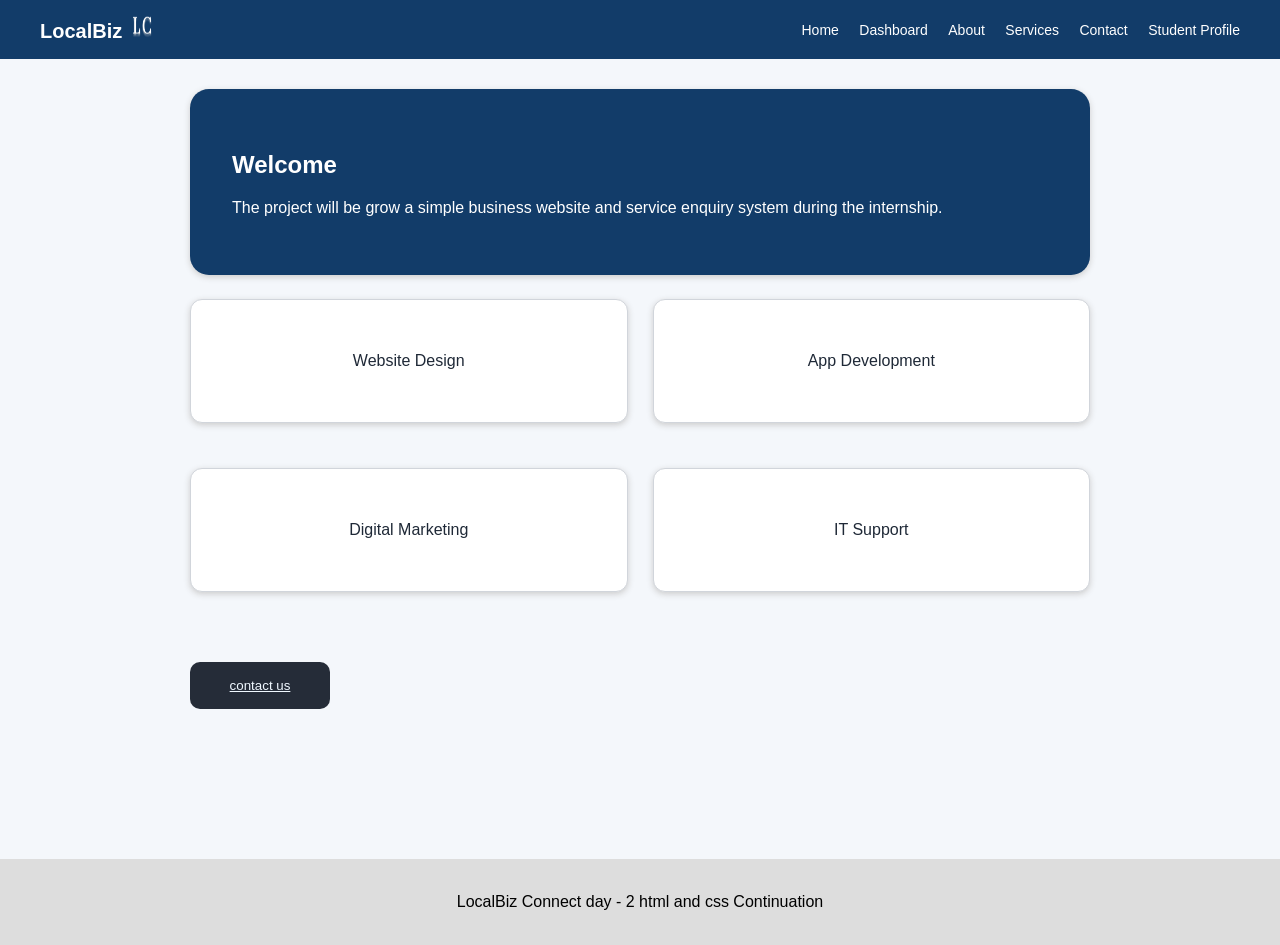
<file: frontend/index.html>
<!DOCTYPE html>
<html lang="en">
<head>
    <meta charset="UTF-8">
    <meta name="viewport" content="width=device-width, initial-scale=1.0">
    <title>LocalBiz Connect</title>
    <link rel="stylesheet" href="style.css">
    
</head>
<body>
<header class="topbar">
    <div class="logo"><b style="size: 22px;">LocalBiz</b><img  src="logo.png" alt="missing picture"></div>

    <nav>
        <a href="index.html">Home</a>
        <a href="dashboard.html">Dashboard</a>
        <a href="about.html">About</a>

        <!-- ERROR 2 -->
        <a href="service.html">Services</a>
        <a href="contact.html">Contact</a>
        <a href="student.html">Student Profile</a>
    </nav>
</header>
     
    <main class="container">
    <section class="card"> 
    <h1 style="width: 29px;">Welcome </h1> 
    <p>The project will be grow a simple business website and service enquiry system during the internship.</p>
    </section>
    <section class="grid"> 
     <div class="minicard"> Website Design</div>
     <div class="minicard">App Development</div>
     <div class="minicard">Digital Marketing</div>
     <div class="minicard">IT Support</div>
     

    </section>
    <button onclick="showMessage()">
        <a style="color: aliceblue;"href="contact.html">contact us</a>
    </button>
    <p id="Message"; class="b1"></p> 
    <img id="send"; src="send.png" alt="error"class="s1">

    </main>
<footer class="f1">
    <p>LocalBiz Connect day - 2 html and css Continuation</p>
</footer>
<script src="script.js"></script>    
</body>
</html>
</file>
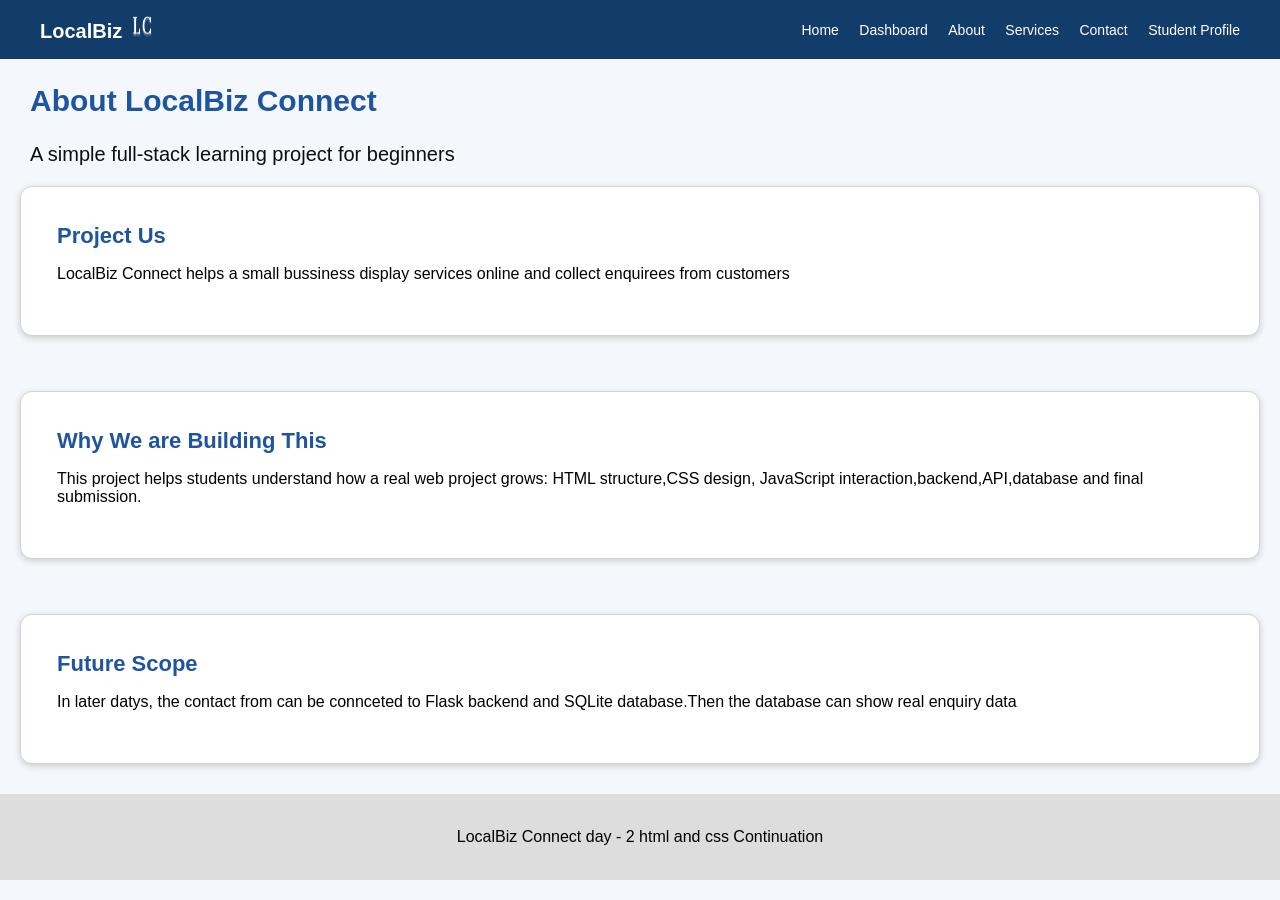
<file: frontend/about.html>
<!DOCTYPE html>
<html lang="en">
<head>
    <meta charset="UTF-8">
    <meta name="viewport" content="width=device-width, initial-scale=1.0">
    <title>Services</title>
    <link rel="stylesheet" href="style.css">
    
</head>
<body>
<header class="topbar">
    <div class="logo"><b style="size: 22px;">LocalBiz</b><img  src="logo.png" alt="missing picture"></div>

    <nav>
        <a href="index.html">Home</a>
        <a href="dashboard.html">Dashboard</a>
        <a href="about.html">About</a>

        <!-- ERROR 2 -->
        <a href="service.html">Services</a>
        <a href="contact.html">Contact</a>
        <a href="student.html">Student Profile</a>
    </nav>
</header>
<main class="container1">
<section class="card1"> 
<h2 style="width: 400px;">About LocalBiz Connect</h2> 
<p style="color: rgb(15, 13, 13);">A simple full-stack learning project for beginners</p> 
</section>

<section class="grid1"> 
     <div style="text-align: left;" class="m1"><b style="font-size: 22px;">Project Us</b>
        <p style="color: black;">LocalBiz Connect helps a small bussiness display services online and collect enquirees from customers</p>
     </div>
     <div style="text-align: left;" class="m1"><b style="font-size: 22px;">Why We are Building This</b>
        <p style="color: black;">This project helps students understand how a real web project grows: HTML structure,CSS design, JavaScript interaction,backend,API,database and final submission.</p>
     </div>
     <div style="text-align: left;"class="m1"><b style="font-size: 22px;">Future Scope</b>
        <p style="color: black;">In later datys, the contact from can be connceted to Flask backend and SQLite database.Then the database can show real enquiry data</p>
     </div>
     

    </section>

</main>
<footer>
    <p>LocalBiz Connect day - 2 html and css Continuation</p>
</footer>
<script src="script.js"></script>   
</body>
</html>
</file>
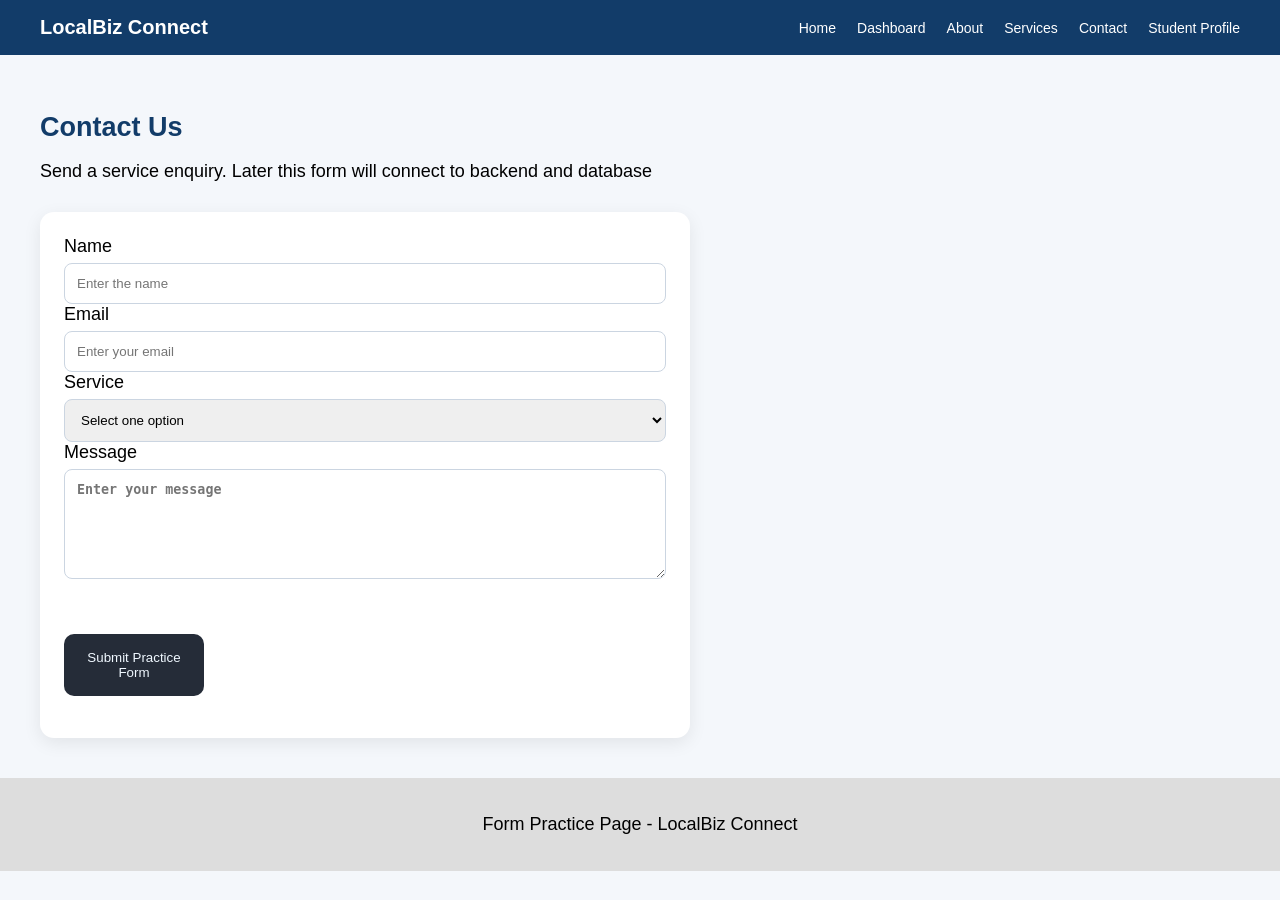
<file: frontend/contact.html>
<!DOCTYPE html>
<html lang="en">
<head>
    <meta charset="UTF-8">
    <meta name="viewport" content="width=device-width, initial-scale=1.0">
    <title>Form Practice - LocalBiz Connect</title>
    <link rel="stylesheet" href="style.css">
</head>
<body class="b1">

<header class="topbar">
    <div class="logo">LocalBiz Connect</div>
    

    <nav>   
        <a href="index.html">Home</a>
        <a href="dashboard.html">Dashboard</a>
        <a href="about.html">About</a>
        <a href="service.html">Services</a>
        <a href="contact.html">Contact</a>
                <a href="student.html">Student Profile</a>
    </nav>
</header>

<section class="page-title">
    <h1>Contact Us</h1>
    <p>Send a service enquiry. Later this form will connect to backend and database</p>
</section>

<section class="form-box">

    <form onsubmit="submitEnquiry(event)">

        <label for="studentName">Name</label>
        <input id="studentName" type="text" placeholder="Enter the name">

        <label for="studentEmail">Email </label>
        <input id="studentEmail" type="email" placeholder="Enter your email">

        <label for="service">Service</label>
        <select id="service">
        <option value="">Select one option</option>
            <option>Website Design</option>
            <option>Digital Marketing </option>
            <option>App Development</option>
            <option>It Support</option>
        </select>



        <label for="message">Message</label>
    <textarea id="message" placeholder="Enter your message"></textarea>

        <button type="submit" class="primary-btn">Submit Practice Form</button>
       <p id="formmessage"></p>

    </form>

</section>

<footer>
    <p>Form Practice Page - LocalBiz Connect</p>
</footer>
<script src="script.js"></script>   
</body>
</html>
</file>
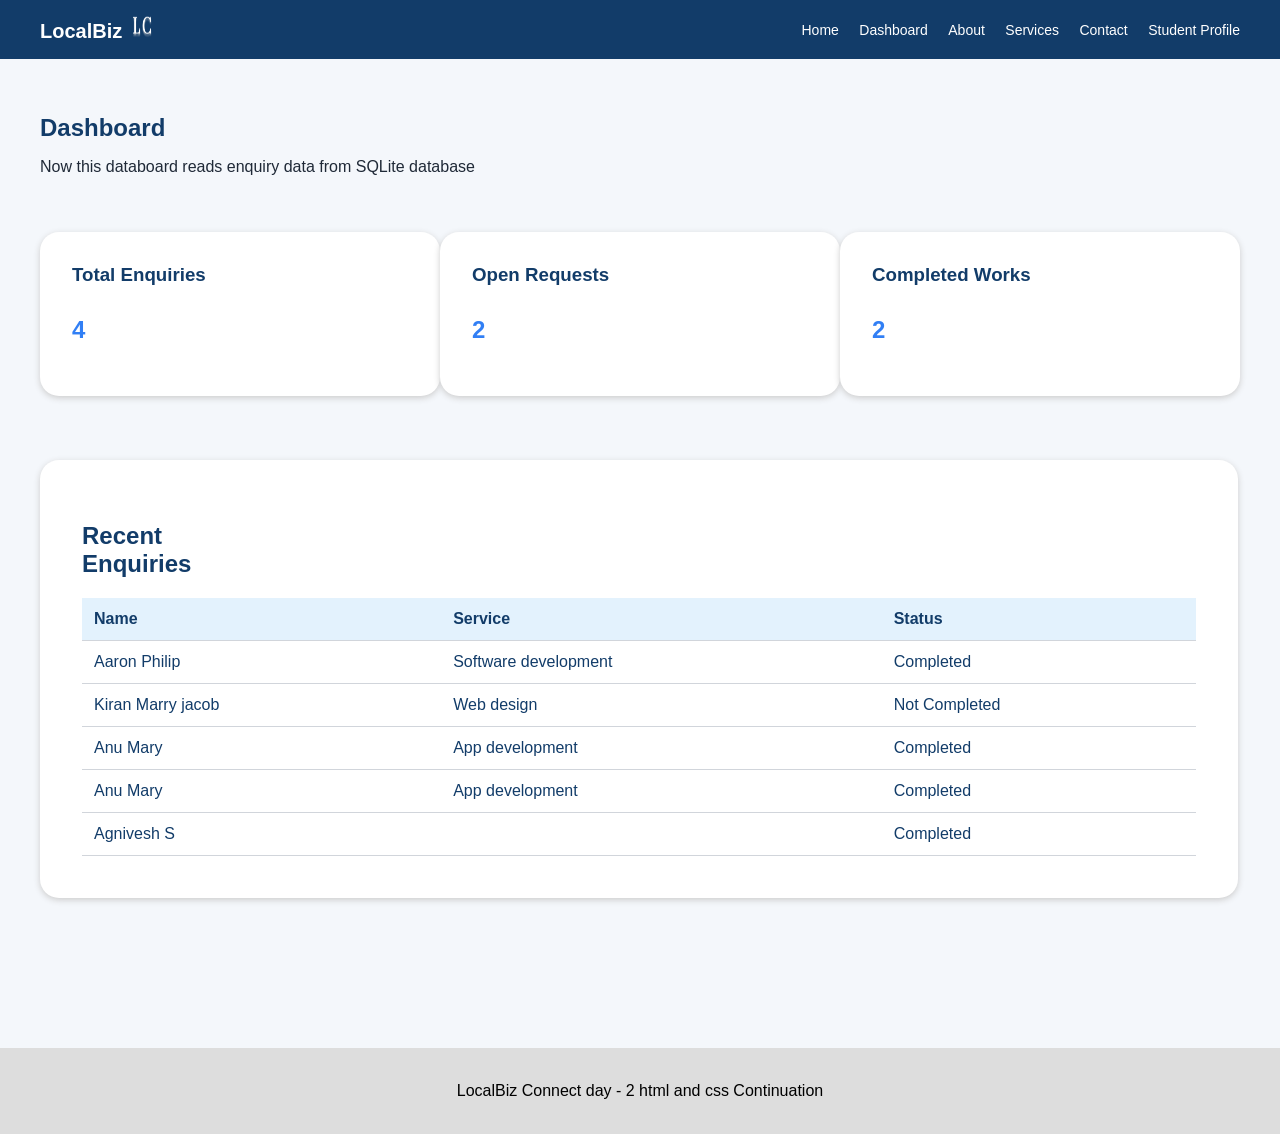
<file: frontend/dashboard.html>
<!DOCTYPE html>
<html lang="en">
<head>
    <meta charset="UTF-8">
    <meta name="viewport" content="width=device-width, initial-scale=1.0">
    <title>Services</title>
    <link rel="stylesheet" href="style.css">
    
</head>
<body>
<header class="topbar">
    <div class="logo"><b style="size: 22px;">LocalBiz</b><img  src="logo.png" alt="missing picture"></div>

    <nav>
        <a href="index.html">Home</a>
        <a href="dashboard.html">Dashboard</a>
        <a href="about.html">About</a>

        <!-- ERROR 2 -->
        <a href="service.html">Services</a>
        <a href="contact.html">Contact</a>
        <a href="student.html">Student Profile</a>
    </nav>
</header>
<section class="page-title">
    <h1>Dashboard</h1>
    <p>Now this databoard reads enquiry data from SQLite database</p>
</section>
<section class="features">

    <div class="card3">
        <h3 class="d1">Total Enquiries</h3>

        <h2 class="price2">4</h2>
    </div>

    <div class="card3">
        <h3 class="d1">Open Requests</h3>

        <h2 class="price2">2</h2>
    </div>

    <div class="card3">
        <h3 class="d1">Completed Works</h3>

        <h2 class="price2">2</h2>
    </div>

</section> 
  <section class="card4"> 
    <h1 style="width: 22px;">Recent Enquiries </h1> 
    <table>
        <tr>
            <th>Name</th>
            <th>Service</th>
            <th>Status</th>
        </tr>
        <tr>
            <td>Aaron Philip</td>
            <td>Software development</td>
            <td>Completed</td>
        </tr>
        <tr>
            <td>Kiran Marry jacob</td>
            <td>Web design</td>
            <td>Not Completed</td>
        </tr>
         <tr>
            <td>Anu Mary</td>
            <td>App development</td>
            <td>Completed</td>
        </tr>
        <tr>
            <td>Anu Mary</td>
            <td>App development</td>
            <td>Completed</td>
        </tr>
        <tr>
            <td>Agnivesh S</td>
            <td></td>
            <td>Completed</td>
        </tr>
    </table>
    
</section>
<footer class="f1">
    <p>LocalBiz Connect day - 2 html and css Continuation</p>
</footer>
<script src="script.js"></script>  
</body>
</html>
</file>
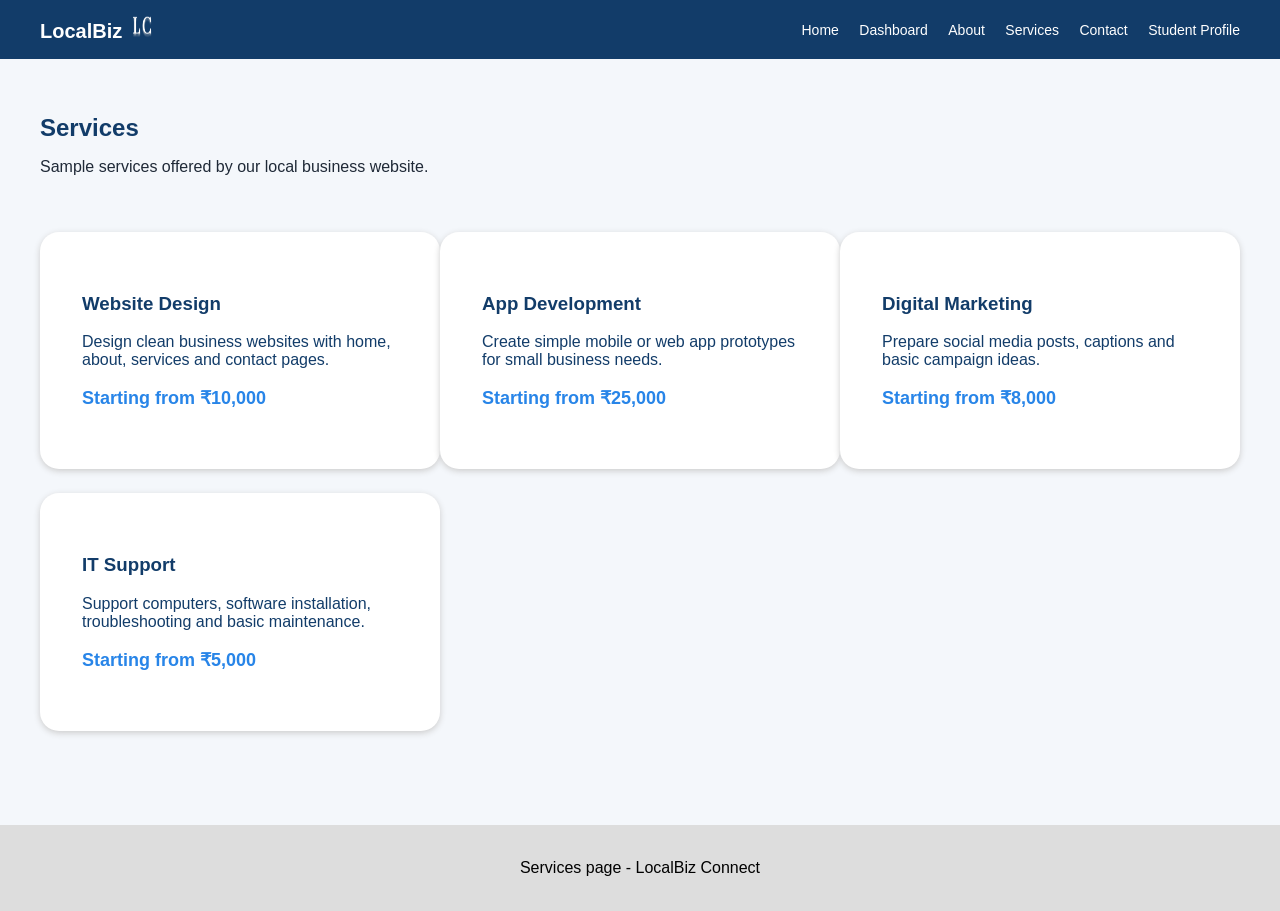
<file: frontend/service.html>
<!DOCTYPE html>
<html lang="en">
<head>
    <meta charset="UTF-8">
    <meta name="viewport" content="width=device-width, initial-scale=1.0">
    <title>Services - LocalBiz Connect</title>
    <!--solved-->
    <!-- ERROR 1 -->
    <link rel="stylesheet" href="style.css">
</head>
<body>

<header class="topbar">
    <div class="logo"><b style="size: 22px;">LocalBiz</b><img  src="logo.png" alt="missing picture"></div>

    <nav>
        <a href="index.html">Home</a>
        <a href="dashboard.html">Dashboard</a>
        <a href="about.html">About</a>

        <!-- ERROR 2 -->
        <a href="service.html">Services</a>
        <a href="contact.html">Contact</a>
        <a href="student.html">Student Profile</a>
    </nav>
</header>
<main>
<section class="page-title">
    <h1>Services</h1>
    <p>Sample services offered by our local business website.</p>
</section>


<section class="features">

    <div class="card2">
        <h3>Website Design</h3>
        <p>
            Design clean business websites with home, about,
            services and contact pages.
        </p>

        
        <p class="price">Starting from ₹10,000</p>
    </div>

    <div class="card2">
        <h3>App Development</h3>
        <p>
            Create simple mobile or web app prototypes for small business needs.
        </p>
        <p class="price">Starting from ₹25,000</p>
    </div>

    <div class="card2">
        <h3>Digital Marketing</h3>
        <p>
            Prepare social media posts, captions and basic campaign ideas.
        </p>
        <p class="price">Starting from ₹8,000</p>
    </div>

    <div class="card2">
        <h3>IT Support</h3>
        <p>
            Support computers, software installation, troubleshooting and basic maintenance.
        </p>
        <p class="price">Starting from ₹5,000</p>
    </div>

</section>
</main>
<footer>
    <p>Services page - LocalBiz Connect</p>
</footer>
<script src="script.js"></script>   
</body>
</html>
</file>
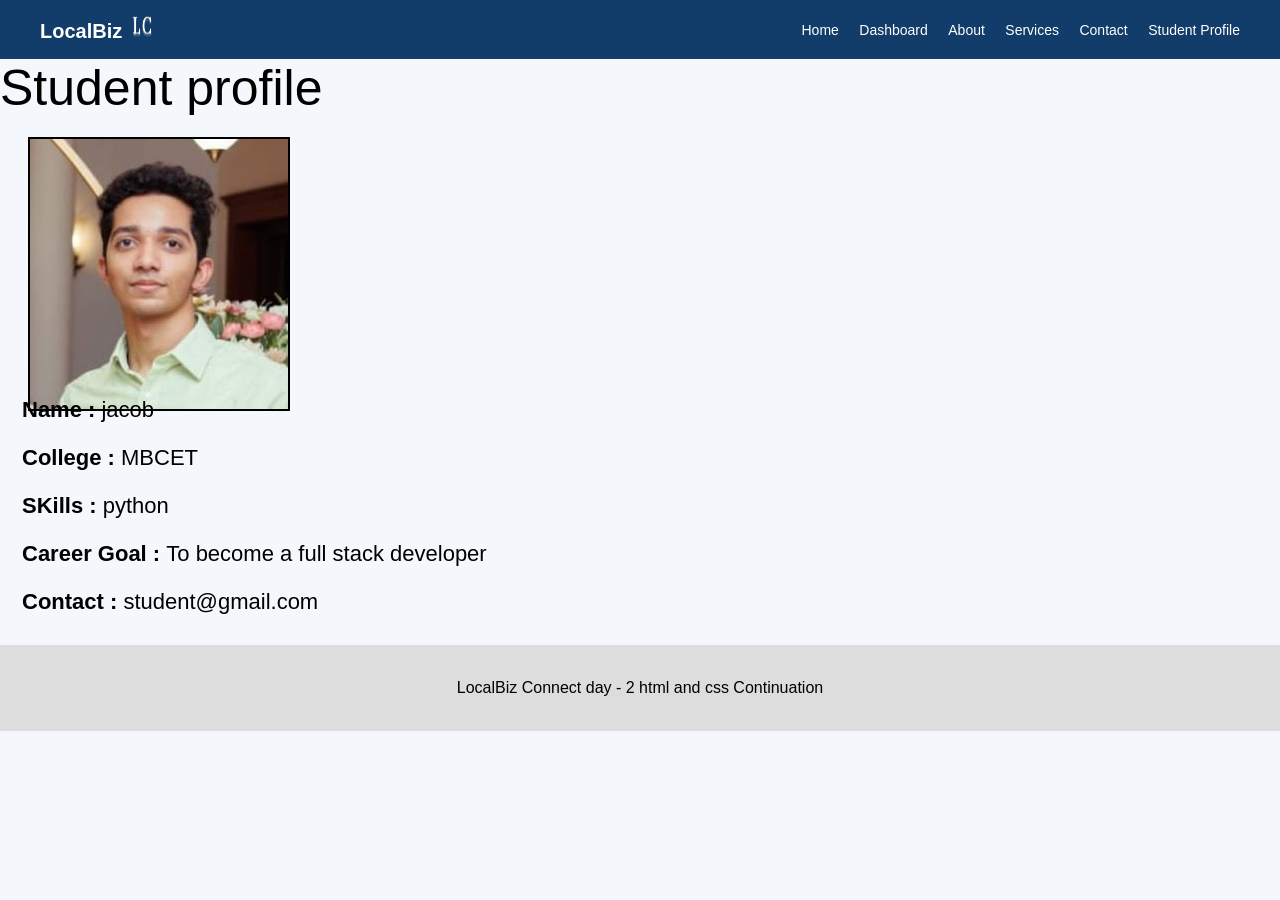
<file: frontend/student.html>
<!DOCTYPE html>
<html lang="en">
<head>
    <meta charset="UTF-8">
    <meta name="viewport" content="width=], initial-scale=1.0">
    <title>Student Profile</title>
    <link rel="stylesheet" href="style.css">
</head>
<body>
<header class="topbar">
    <div class="logo"><b style="size: 22px;">LocalBiz</b><img  src="logo.png" alt="missing picture"></div>

    <nav>
        <a href="index.html">Home</a>
        <a href="dashboard.html">Dashboard</a>
        <a href="about.html">About</a>

        <!-- ERROR 2 -->
        <a href="service.html">Services</a>
        <a href="contact.html">Contact</a>
        <a href="student-profile.html">Student Profile</a>
    </nav>
</header>
     <header class="std">Student profile</header>
     <div class="j2"><img  src="j.jpeg" alt="missing picture"></div>
     <header class="de">
    
     <p style="color: black;"><b>Name  : </b> jacob</p>
     <p style="color: black;"><b>College : </b>  MBCET</p>
     <p style="color: black;"><b>SKills : </b> python</p>
     <p style="color: black;"><b>Career Goal : </b>To become a full stack developer</p>
     <p style="color: black;"><b>Contact : </b>student@gmail.com</p>
   
     </header>
<footer>
    <p>LocalBiz Connect day - 2 html and css Continuation</p>
</footer>
</body>
</html>
</file>
<file: frontend/style.css>
*{
    box-sizing: border-box;
}


.topbar { background: #123c69; color: white; padding: 16px 40px; display: flex; justify-content: space-between; align-items: center; }
.logo { font-size: 20px; font-weight: bold; }
nav a { color: white; text-decoration: none; margin-left: 16px; font-size: 14px; }
nav a:hover { text-decoration: underline; }

.b1{
    color: black;
}
.grid{
    text-align: center;
    display: grid;
    grid-template-columns: repeat(2,1fr);
    gap: 25px;
}
.container{
    width: 90%;
    max-width: 900px;
    margin: 30px auto;
}

.minicard{
    background: #ffffff;
    padding: 20px;
    border-radius: 12px;
    text-align: center;
    border: 1px solid #d1d5db;
    padding: 52px;
    margin-bottom: 20px;
    box-shadow: 0 2px 6px hsl(0, 0%, 80%);
    font-family: Arial, Helvetica, sans-serif;
    font-size: 16px;

}
button{
    
    background: #252c38;
    color: aliceblue;
    margin-top: 50px;
    border: none;
    border-radius : 10px;
    cursor: pointer;
    padding: 16px;
    width: 140px;

}
.logo img{
    
    margin-left: 10px;
    width: 20px;
    height: 22px;

}
.t1{
    font-family:sans-serif;
    font-size: 20px;
}
.b1{
    color: #000000;
    font-size: 18px;
}
.s1{
    width: 10px;
    height: 10px;
    display: none;
}
#message{
    font-weight: bold;
    color: #000000;
}

.std{
    font-size: 50px;
    font-family: 'Franklin Gothic Medium', 'Arial Narrow', Arial, sans-serif;
    color: rgb(0, 0, 0);

}
.de{
    margin-top: 160px;
    font-family: 'Franklin Gothic Medium', 'Arial Narrow', Arial, sans-serif;
    color: rgb(0, 0, 0);
    font-size: 22px;
    padding-left: 22px;
}
.j2{
    margin-left: 8px;
    width: 100px;
    height: 120px;
    
    padding: 20px;
}
.j2 img{
    border:2px solid #000000;
}
.container1{
    color: #1e54a0;
 
}
.card1{
    padding-left: 30px;
    font-size: 20px;
}
.grid1{
    padding-left: 20px;
    padding-right: 20px;
    color: #1e54a0;
    display: grid;
    grid-template-columns: repeat(1,1fr);
    gap: 55px;
    border: none;
    border-radius : 10px;
    
}
.m1{
    background: #ffffff;
    padding: 36px;
    border-radius: 12px;
    border: 1px solid #d1d5db;
    text-align: left;
    box-shadow: 0px 2px 6px hsl(0, 0%, 80%);

}
.t{
    margin-bottom: 5px;
}
footer{
    text-align: center; padding: 18px; background: #e5e7eb; color: #4b5563; margin-top: 30px; 
}
.f1{
 margin-top: 150px;    
}
.form-box {
    max-width: 650px;
    margin: 30px 40px 40px 40px;
    background: white;
    padding: 24px;
    border-radius: 14px;
    box-shadow: 0 5px 18px rgba(0,0,0,0.08);
}
.page-title { padding: 35px 40px 0 40px; }
.page-title h1 { color: #123c69; margin-bottom: 5px; }
.page-content { padding: 30px 40px 40px 40px; }

input, select, textarea {
    width: 100%;
    margin-top: 6px;
    padding: 12px;
    border: 1px solid #cbd5e1;
    border-radius: 8px;
}
textarea {
    min-height: 110px;
}

#formMessage {
    font-weight: bold;
    margin-top: 15px;
}
form {
    display: block;
    margin-top: 0em;
    unicode-bidi: isolate;
}

* {
    box-sizing: border-box;
}

.logo img{
    
    margin-left: 10px;
    width: 20px;
    height: 22px;

}
body {
    margin: 0;
    font-family: Arial, sans-serif;
    background: #f4f7fb;
    color: #1f2937;
}

/* ERROR 1: topbar color and layout are wrong */
.topbar {
    background: #123c69;
    color: white;
    padding: 16px 40px;
    display: flex;
    justify-content: space-between;
    align-items: center;
}

/* ERROR 2: logo is too small */
.logo {
    font-size: 20px;
    font-weight: bold;
}

/* ERROR 3: nav links are showing one below another */
nav a {
    color: rgb(255, 255, 255);
    text-decoration: none;
    margin-left: 16px;
    font-size: 14px;
}

nav a:hover {
    text-decoration: underline;
}

/* ERROR 4: page title is aligned */
.page-title {
    padding: 35px 40px 0 40px;
    text-align: left;
}

.page-title h1 {
    color: #123c69;
    margin-bottom: 5px;
}

/* ERROR 5: service cards are not in proper grid */
.features {
    display: block;
    padding: 40px;
    display: grid;
    grid-template-columns: repeat(3, 1fr); 
    gap: 30 px;
}

/* ERROR 6: cards are too dark and not looking like cards */
.card {
    background: #123c69;
    color: #ffffff;
    padding: 42px;
    border-radius: 19px;
    margin-bottom: 24px;
    box-shadow: 0 2px 6px hsl(0, 0%, 80%);
    
}
.card2 {
    background: #ffffff;
    color: #123c69;
    padding: 42px;
    border-radius: 19px;
    margin-bottom: 24px;
    box-shadow: 0 2px 6px hsl(0, 0%, 80%);
    
}

.card h3 {
    color: #123c69;
    margin-top: 0;
}

/* ERROR 7: price is too big */
.price {
    color: #2885e8;
    font-weight: bold;
    font-size: 18px;
}

/* ERROR 8: footer color is wrong */
footer {
    text-align: center;
    padding: 18px;
    background: #dddddd;
    color: rgb(0, 0, 0);
    margin-top: 30px;
}

/* ERROR 9: mobile view is not correct */
@media (max-width: 768px) {
    .topbar {
        flex-direction: row;
    }

    .features {
        display: grid;
        grid-template-columns: repeat(3, 1fr);
    }
}
/*dashboard*/
.d1{
    margin-bottom: 30px;
    margin: 0px 0px 30px;
}
.price2{
    color: rgb(49, 127, 245);
}
.card3 {
    background: #ffffff;
    color: #123c69;
    padding-top: 8%;
    padding: 32px;
    border-radius: 19px;
    margin-bottom: 24px;
    box-shadow: 0 2px 6px hsl(0, 0%, 80%);
    
}
section.card4 {
    background: hsl(0, 0%, 100%);
    color: #123c69;
    padding: 42px;
    border-radius: 19px;
    margin-bottom: 24px;
    box-shadow: 0 2px 6px hsl(0, 0%, 80%);
    margin-left: 40px;
    margin-right: 42px;
    
}    
table { width: 100%; border-collapse: collapse; margin-top: 15px; }
th, td { text-align: left; border-bottom: 1px solid #d1d5db; padding: 12px; }
th { background: #e3f2fd; color: #123c69; }
</file>
